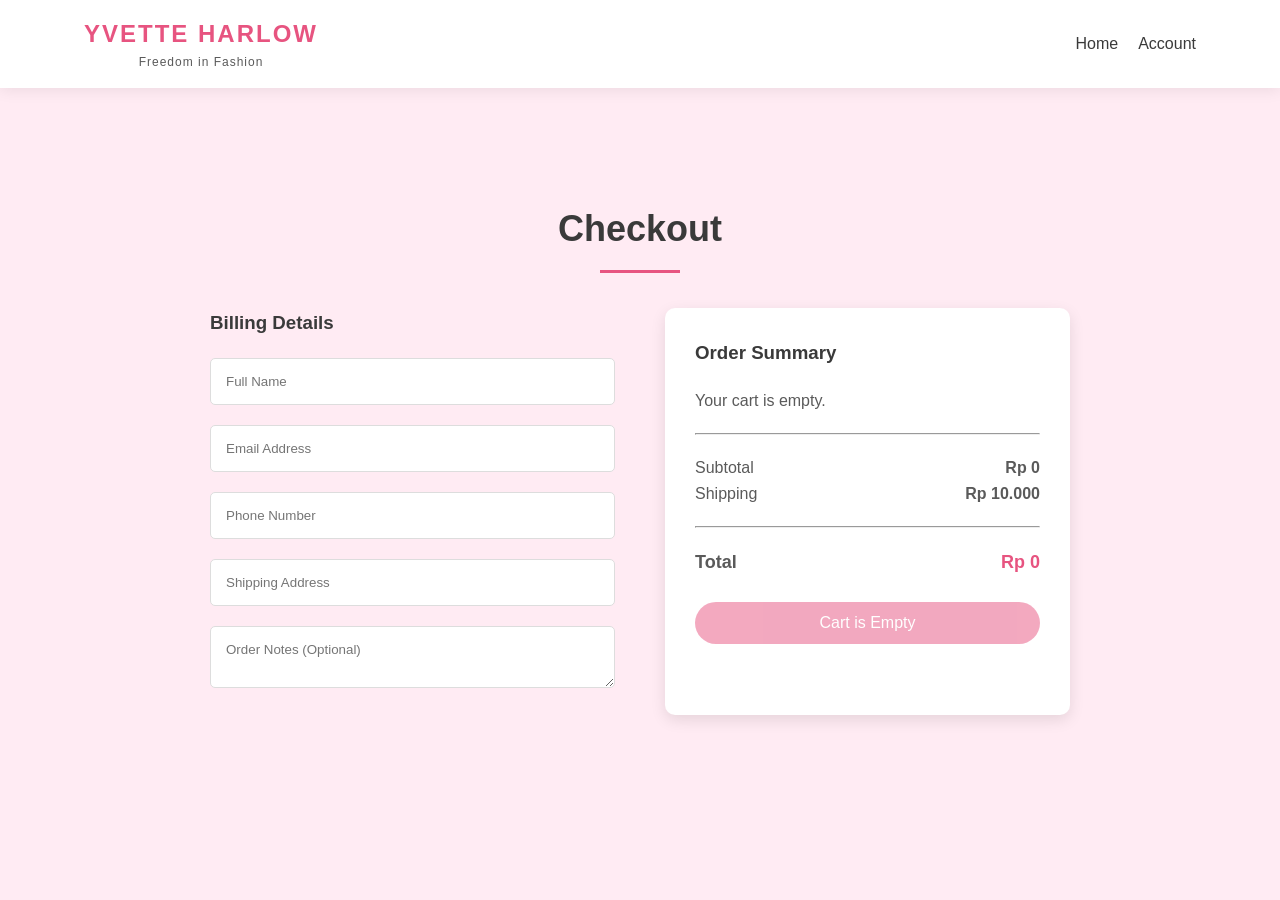
<file: checkout.html>
<!DOCTYPE html>
<html lang="en">
<head>
    <meta charset="UTF-8">
    <meta name="viewport" content="width=device-width, initial-scale=1.0">
    <title>Checkout | Yvette Harlow</title>
    <link rel="stylesheet" href="assets/style.css">
</head>
<body>

<header id="main-header">
    <div class="container header-container">
        <div class="logo">
            <h1>YVETTE HARLOW</h1>
            <p>Freedom in Fashion</p>
        </div>
        <nav>
            <ul>
                <li><a href="index.html">Home</a></li>
                <li><a href="login.html">Account</a></li>
            </ul>
        </nav>
    </div>
</header>

<section class="contact" style="margin-top:120px;">
    <div class="container" style="max-width:900px;">
        <h2 class="section-title">Checkout</h2>

        <div class="contact-container">
            <!-- Billing Details -->
            <form class="contact-form">
                <h3 style="margin-bottom:20px; color:var(--dark);">Billing Details</h3>

                <input type="text" placeholder="Full Name" required>
                <input type="email" placeholder="Email Address" required>
                <input type="text" placeholder="Phone Number" required>
                <input type="text" placeholder="Shipping Address" required>

                <textarea placeholder="Order Notes (Optional)"></textarea>
            </form>

            <!-- Order Summary -->
            <div id="order-summary" style="background:var(--light); padding:30px; border-radius:10px; box-shadow:0 5px 15px rgba(0,0,0,0.1);">
                <h3 style="margin-bottom:20px; color:var(--dark);">Order Summary</h3>

                <div id="summary-items"></div>

                <hr style="margin:20px 0;">

                <p style="display:flex; justify-content:space-between;">
                    <span>Subtotal</span>
                    <strong id="subtotal">Rp 0</strong>
                </p>

                <p style="display:flex; justify-content:space-between;">
                    <span>Shipping</span>
                    <strong>Rp 10.000</strong>
                </p>

                <hr style="margin:20px 0;">

                <p style="display:flex; justify-content:space-between; font-size:18px;">
                    <strong>Total</strong>
                    <strong id="total" style="color:var(--accent);">Rp 0</strong>
                </p>

                <button id="place-order" class="btn" style="width:100%; margin-top:25px;">
                    Place Order
                </button>
            </div>
        </div>
    </div>
</section>

<script src="assets/checkout.js"></script>
</body>
</html>
</file>
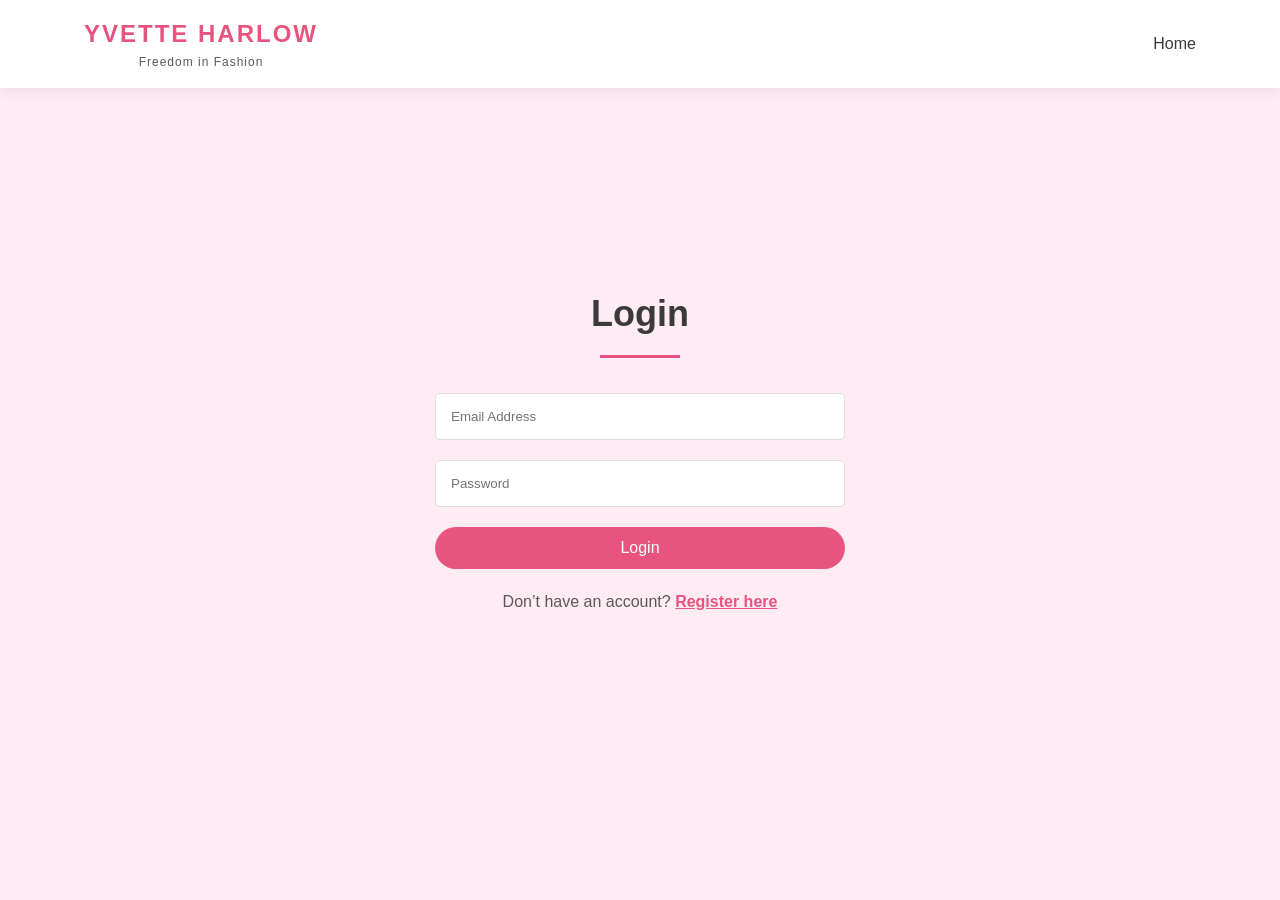
<file: login.html>
<!DOCTYPE html>
<html lang="en">
<head>
    <meta charset="UTF-8">
    <meta name="viewport" content="width=device-width, initial-scale=1.0">
    <title>Login | Yvette Harlow</title>
    <link rel="stylesheet" href="assets/style.css">
</head>
<body>
<header id="main-header">
    <div class="container header-container">
        <div class="logo">
            <h1>YVETTE HARLOW</h1>
            <p>Freedom in Fashion</p>
        </div>
        <nav>
            <ul>
                <li><a href="index.html">Home</a></li>
            </ul>
        </nav>
    </div>
</header>

    
<section class="contact" style="min-height:100vh; display:flex; align-items:center;">
    <div class="container" style="max-width:450px;">
        <h2 class="section-title">Login</h2>

        <form class="contact-form">
            <input type="email" placeholder="Email Address" required>
            <input type="password" placeholder="Password" required>

            <button type="submit" class="btn" style="width:100%;">Login</button>

            <p style="margin-top:20px; text-align:center;">
                Don’t have an account?
                <a href="register.html" style="color:var(--accent); font-weight:600;">
                    Register here
                </a>
            </p>
        </form>
    </div>
</section>

</body>
</html>
</file>
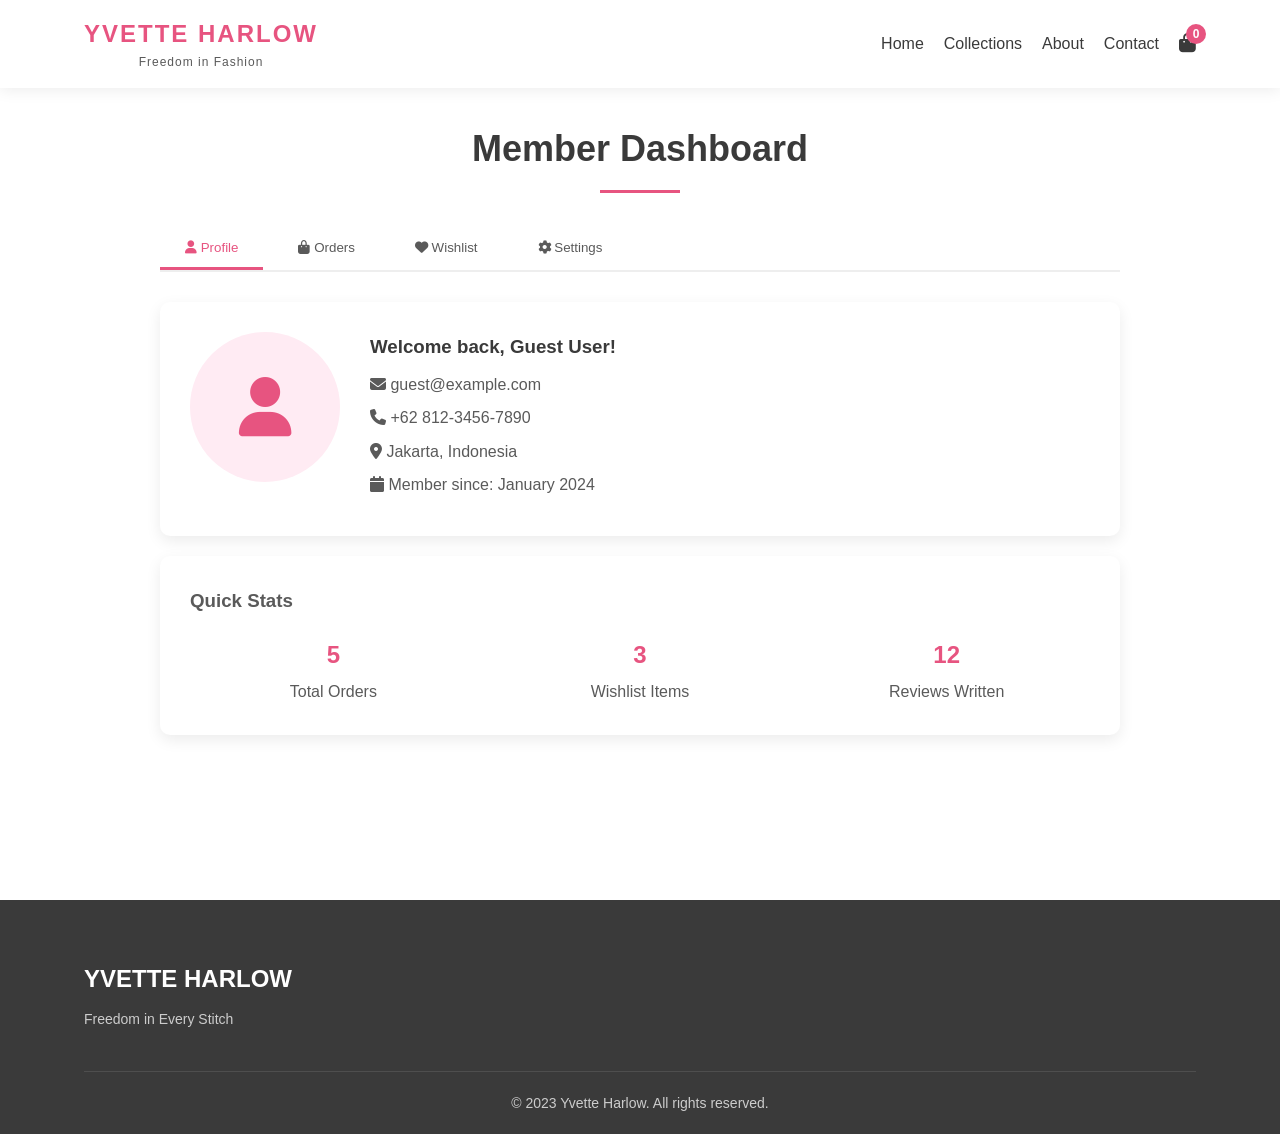
<file: member.html>
<!DOCTYPE html>
<html lang="en">
<head>
    <meta charset="UTF-8">
    <meta name="viewport" content="width=device-width, initial-scale=1.0">
    <title>Member Dashboard | Yvette Harlow</title>
    <link rel="stylesheet" href="https://cdnjs.cloudflare.com/ajax/libs/font-awesome/6.4.0/css/all.min.css">
    <link rel="stylesheet" href="assets/style.css">
    <style>
        .member-section {
            padding: 120px 0 80px;
            min-height: 100vh;
            background: var(--light);
        }
        .member-container {
            max-width: 1000px;
            margin: 0 auto;
        }
        .member-tabs {
            display: flex;
            gap: 10px;
            margin-bottom: 30px;
            border-bottom: 2px solid #eee;
        }
        .tab-btn {
            padding: 12px 25px;
            background: none;
            border: none;
            color: var(--text);
            font-weight: 500;
            cursor: pointer;
            transition: all 0.3s ease;
            border-bottom: 3px solid transparent;
        }
        .tab-btn.active {
            color: var(--accent);
            border-bottom-color: var(--accent);
        }
        .tab-content {
            display: none;
            animation: fadeInUp 0.3s ease;
        }
        .tab-content.active {
            display: block;
        }
        .member-card {
            background: white;
            padding: 30px;
            border-radius: 10px;
            box-shadow: 0 5px 15px rgba(0,0,0,0.08);
            margin-bottom: 20px;
        }
        .member-info {
            display: grid;
            grid-template-columns: 150px 1fr;
            gap: 30px;
            align-items: start;
        }
        .member-avatar {
            width: 150px;
            height: 150px;
            border-radius: 50%;
            background: var(--primary);
            display: flex;
            align-items: center;
            justify-content: center;
            font-size: 60px;
            color: var(--accent);
        }
        .member-details h3 {
            margin-bottom: 10px;
            color: var(--dark);
        }
        .member-details p {
            margin-bottom: 8px;
            color: var(--text);
        }
        .order-item {
            display: flex;
            gap: 20px;
            padding: 20px;
            border: 1px solid #eee;
            border-radius: 8px;
            margin-bottom: 15px;
        }
        .order-image {
            width: 80px;
            height: 80px;
            border-radius: 5px;
            overflow: hidden;
        }
        .order-image img {
            width: 100%;
            height: 100%;
            object-fit: cover;
        }
        .order-details {
            flex: 1;
        }
        .order-status {
            display: inline-block;
            padding: 5px 12px;
            border-radius: 20px;
            font-size: 12px;
            font-weight: 600;
            margin-top: 10px;
        }
        .status-completed {
            background: #d4edda;
            color: #155724;
        }
        .status-processing {
            background: #fff3cd;
            color: #856404;
        }
        .status-shipped {
            background: #d1ecf1;
            color: #0c5460;
        }
        .wishlist-grid {
            display: grid;
            grid-template-columns: repeat(auto-fill, minmax(200px, 1fr));
            gap: 20px;
        }
        .wishlist-item {
            background: white;
            border-radius: 8px;
            overflow: hidden;
            box-shadow: 0 3px 10px rgba(0,0,0,0.08);
            transition: transform 0.3s ease;
        }
        .wishlist-item:hover {
            transform: translateY(-5px);
        }
        .wishlist-item img {
            width: 100%;
            height: 200px;
            object-fit: cover;
        }
        .wishlist-item-info {
            padding: 15px;
        }
        .settings-form {
            max-width: 600px;
        }
        .settings-form input,
        .settings-form textarea {
            width: 100%;
            padding: 12px;
            margin-bottom: 15px;
            border: 1px solid #ddd;
            border-radius: 5px;
            font-family: inherit;
        }
    </style>
</head>
<body>
    <header id="main-header">
        <div class="container header-container">
            <div class="logo">
                <h1>YVETTE HARLOW</h1>
                <p>Freedom in Fashion</p>
            </div>
            <nav>
                <ul>
                    <li><a href="index.html">Home</a></li>
                    <li><a href="index.html#collections">Collections</a></li>
                    <li><a href="index.html#about">About</a></li>
                    <li><a href="index.html#contact">Contact</a></li>
                    <li>
                        <a href="#" id="cart-toggle" class="cart-icon">
                            <i class="fas fa-shopping-bag"></i>
                            <span class="cart-count">0</span>
                        </a>
                    </li>
                </ul>
            </nav>
        </div>
    </header>

    <section class="member-section">
        <div class="container member-container">
            <h2 class="section-title">Member Dashboard</h2>
            
            <div class="member-tabs">
                <button class="tab-btn active" data-tab="profile">
                    <i class="fas fa-user"></i> Profile
                </button>
                <button class="tab-btn" data-tab="orders">
                    <i class="fas fa-shopping-bag"></i> Orders
                </button>
                <button class="tab-btn" data-tab="wishlist">
                    <i class="fas fa-heart"></i> Wishlist
                </button>
                <button class="tab-btn" data-tab="settings">
                    <i class="fas fa-cog"></i> Settings
                </button>
            </div>

            <!-- Profile Tab -->
            <div class="tab-content active" id="profile-tab">
                <div class="member-card">
                    <div class="member-info">
                        <div class="member-avatar">
                            <i class="fas fa-user"></i>
                        </div>
                        <div class="member-details">
                            <h3>Welcome back, <span id="member-name">Guest User</span>!</h3>
                            <p><i class="fas fa-envelope"></i> <span id="member-email">guest@example.com</span></p>
                            <p><i class="fas fa-phone"></i> <span id="member-phone">+62 812-3456-7890</span></p>
                            <p><i class="fas fa-map-marker-alt"></i> <span id="member-address">Jakarta, Indonesia</span></p>
                            <p><i class="fas fa-calendar"></i> Member since: <span id="member-since">January 2024</span></p>
                        </div>
                    </div>
                </div>
                
                <div class="member-card">
                    <h3 style="margin-bottom: 20px;">Quick Stats</h3>
                    <div style="display: grid; grid-template-columns: repeat(3, 1fr); gap: 20px; text-align: center;">
                        <div>
                            <h2 style="color: var(--accent); margin-bottom: 5px;">5</h2>
                            <p style="color: var(--text);">Total Orders</p>
                        </div>
                        <div>
                            <h2 style="color: var(--accent); margin-bottom: 5px;">3</h2>
                            <p style="color: var(--text);">Wishlist Items</p>
                        </div>
                        <div>
                            <h2 style="color: var(--accent); margin-bottom: 5px;">12</h2>
                            <p style="color: var(--text);">Reviews Written</p>
                        </div>
                    </div>
                </div>
            </div>

            <!-- Orders Tab -->
            <div class="tab-content" id="orders-tab">
                <div class="member-card">
                    <h3 style="margin-bottom: 20px;">Order History</h3>
                    
                    <div class="order-item">
                        <div class="order-image">
                            <img src="image/Y3.jpg" alt="Product">
                        </div>
                        <div class="order-details">
                            <h4>Order #12345</h4>
                            <p>Daiquiri Dress × 1</p>
                            <p><strong>Rp 119.000</strong></p>
                            <span class="order-status status-completed">Completed</span>
                        </div>
                        <div style="text-align: right;">
                            <p style="color: var(--text); font-size: 14px;">Dec 20, 2024</p>
                            <button class="btn btn-outline" style="margin-top: 10px; padding: 6px 15px; font-size: 14px;">View Details</button>
                        </div>
                    </div>

                    <div class="order-item">
                        <div class="order-image">
                            <img src="image/Y2.jpg" alt="Product">
                        </div>
                        <div class="order-details">
                            <h4>Order #12344</h4>
                            <p>Clover Baby ~ Tanks × 2</p>
                            <p><strong>Rp 278.000</strong></p>
                            <span class="order-status status-shipped">Shipped</span>
                        </div>
                        <div style="text-align: right;">
                            <p style="color: var(--text); font-size: 14px;">Dec 18, 2024</p>
                            <button class="btn btn-outline" style="margin-top: 10px; padding: 6px 15px; font-size: 14px;">Track Order</button>
                        </div>
                    </div>

                    <div class="order-item">
                        <div class="order-image">
                            <img src="image/Y4.jpg" alt="Product">
                        </div>
                        <div class="order-details">
                            <h4>Order #12343</h4>
                            <p>Chasing Denim × 1</p>
                            <p><strong>Rp 99.000</strong></p>
                            <span class="order-status status-processing">Processing</span>
                        </div>
                        <div style="text-align: right;">
                            <p style="color: var(--text); font-size: 14px;">Dec 15, 2024</p>
                            <button class="btn btn-outline" style="margin-top: 10px; padding: 6px 15px; font-size: 14px;">View Details</button>
                        </div>
                    </div>
                </div>
            </div>

            <!-- Wishlist Tab -->
            <div class="tab-content" id="wishlist-tab">
                <div class="member-card">
                    <h3 style="margin-bottom: 20px;">My Wishlist</h3>
                    <div class="wishlist-grid" id="member-wishlist-grid">
                        <!-- Wishlist items will be loaded here dynamically -->
                    </div>
                </div>
            </div>

            <!-- Settings Tab -->
            <div class="tab-content" id="settings-tab">
                <div class="member-card">
                    <h3 style="margin-bottom: 20px;">Account Settings</h3>
                    <form class="settings-form">
                        <label><strong>Full Name</strong></label>
                        <input type="text" value="Guest User">
                        
                        <label><strong>Email</strong></label>
                        <input type="email" value="guest@example.com">
                        
                        <label><strong>Phone</strong></label>
                        <input type="tel" value="+62 812-3456-7890">
                        
                        <label><strong>Address</strong></label>
                        <textarea rows="3">Jl. Example Street No. 123, Jakarta, Indonesia</textarea>
                        
                        <button type="submit" class="btn">Save Changes</button>
                    </form>
                </div>
                
                <div class="member-card">
                    <h3 style="margin-bottom: 20px;">Change Password</h3>
                    <form class="settings-form">
                        <label><strong>Current Password</strong></label>
                        <input type="password" placeholder="Enter current password">
                        
                        <label><strong>New Password</strong></label>
                        <input type="password" placeholder="Enter new password">
                        
                        <label><strong>Confirm New Password</strong></label>
                        <input type="password" placeholder="Confirm new password">
                        
                        <button type="submit" class="btn">Update Password</button>
                    </form>
                </div>
            </div>
        </div>
    </section>

    <footer>
        <div class="container">
            <div class="footer-logo">
                <h3>YVETTE HARLOW</h3>
                <p>Freedom in Every Stitch</p>
            </div>
            <div class="copyright">
                <p>&copy; 2023 Yvette Harlow. All rights reserved.</p>
            </div>
        </div>
    </footer>

    <script>
        // Tab switching
        const tabBtns = document.querySelectorAll('.tab-btn');
        const tabContents = document.querySelectorAll('.tab-content');

        tabBtns.forEach(btn => {
            btn.addEventListener('click', () => {
                const targetTab = btn.dataset.tab;
                
                tabBtns.forEach(b => b.classList.remove('active'));
                tabContents.forEach(c => c.classList.remove('active'));
                
                btn.classList.add('active');
                document.getElementById(`${targetTab}-tab`).classList.add('active');
            });
        });

        // Load wishlist items
        const products = [
            { id: 1, title: "Daiquiri Dress", price: 119000, image: "image/Y3.jpg" },
            { id: 2, title: "Clover Baby ~ Tanks", price: 139000, image: "image/Y2.jpg" },
            { id: 3, title: "Chasing Denim", price: 99000, image: "image/Y4.jpg" },
            { id: 4, title: "Southside Beach Shorts", price: 109000, image: "image/Y5.jpg" }
        ];

        function loadWishlist() {
            const wishlist = JSON.parse(localStorage.getItem('wishlist')) || [];
            const grid = document.getElementById('member-wishlist-grid');
            
            if (wishlist.length === 0) {
                grid.innerHTML = '<p style="text-align: center; color: var(--text);">Your wishlist is empty</p>';
                return;
            }
            
            grid.innerHTML = '';
            wishlist.forEach(productId => {
                const product = products.find(p => p.id === productId);
                if (product) {
                    const item = document.createElement('div');
                    item.className = 'wishlist-item';
                    item.innerHTML = `
                        <img src="${product.image}" alt="${product.title}">
                        <div class="wishlist-item-info">
                            <h4 style="font-size: 14px; margin-bottom: 5px;">${product.title}</h4>
                            <p style="color: var(--accent); font-weight: 600;">Rp ${product.price.toLocaleString()}</p>
                            <button class="btn" style="width: 100%; margin-top: 10px; padding: 8px; font-size: 13px;">Add to Cart</button>
                        </div>
                    `;
                    grid.appendChild(item);
                }
            });
        }

        // Load wishlist on page load
        loadWishlist();

        // Update cart count
        function updateCartCount() {
            const cart = JSON.parse(localStorage.getItem("cart")) || [];
            const totalItems = cart.reduce((total, item) => total + item.quantity, 0);
            document.querySelector('.cart-count').textContent = totalItems;
        }
        updateCartCount();
    </script>
</body>
</html>
</file>
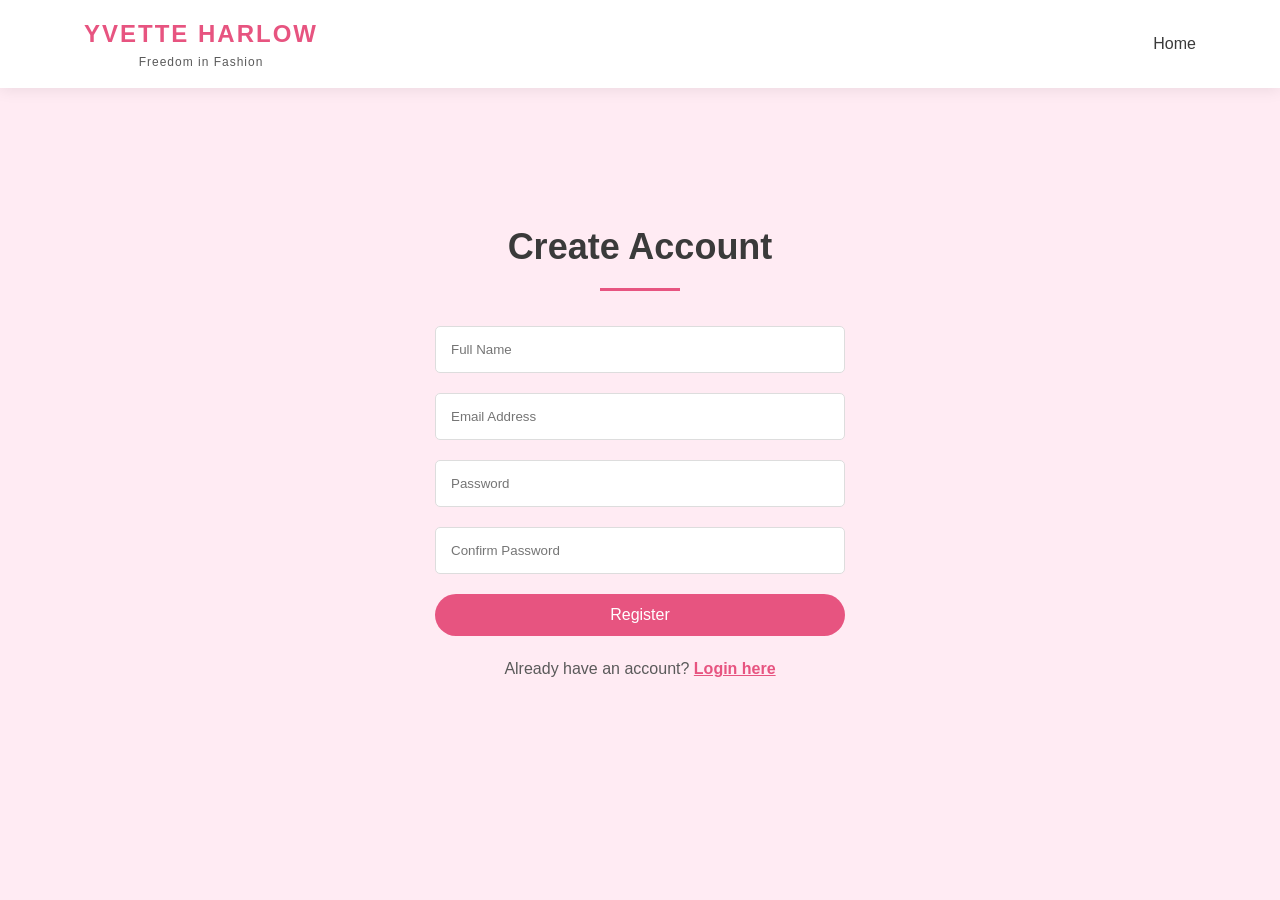
<file: register.html>
<!DOCTYPE html>
<html lang="en">
<head>
    <meta charset="UTF-8">
    <meta name="viewport" content="width=device-width, initial-scale=1.0">
    <title>Register | Yvette Harlow</title>
    <link rel="stylesheet" href="assets/style.css">
</head>
<body>
<header id="main-header">
    <div class="container header-container">
        <div class="logo">
            <h1>YVETTE HARLOW</h1>
            <p>Freedom in Fashion</p>
        </div>
        <nav>
            <ul>
                <li><a href="index.html">Home</a></li>
            </ul>
        </nav>
    </div>
</header>


<section class="contact" style="min-height:100vh; display:flex; align-items:center;">
    <div class="container" style="max-width:450px;">
        <h2 class="section-title">Create Account</h2>

        <form class="contact-form">
            <input type="text" placeholder="Full Name" required>
            <input type="email" placeholder="Email Address" required>
            <input type="password" placeholder="Password" required>
            <input type="password" placeholder="Confirm Password" required>

            <button type="submit" class="btn" style="width:100%;">Register</button>

            <p style="margin-top:20px; text-align:center;">
                Already have an account?
                <a href="login.html" style="color:var(--accent); font-weight:600;">
                    Login here
                </a>
            </p>
        </form>
    </div>
</section>

</body>
</html>
</file>
<file: assets/style.css>
:root {
    --primary: #ffebf3;
    --secondary: #f8c8da;
    --accent: #e75480;
    --dark: #3a3a3a;
    --light: #ffffff;
    --text: #5a5a5a;
    --femme: #ff9ff3;
    --boyish: #48dbfb;
    --fresh: #1dd1a1;
}

* {
    margin: 0;
    padding: 0;
    box-sizing: border-box;
}

body {
    font-family: 'Segoe UI', Tahoma, Geneva, Verdana, sans-serif;
    color: var(--text);
    line-height: 1.6;
    background-color: var(--primary);
}

.container {
    width: 90%;
    max-width: 1200px;
    margin: 0 auto;
    padding: 0 20px;
}

/* Header */
header {
    background: var(--light);
    box-shadow: 0 2px 15px rgba(0,0,0,0.08);
    position: fixed;
    width: 100%;
    top: 0;
    z-index: 1000;
    padding: 15px 0;
    transition: all 0.3s ease;
}

header.scrolled {
    padding: 10px 0;
    box-shadow: 0 5px 20px rgba(0,0,0,0.1);
}

.header-container {
    display: flex;
    justify-content: space-between;
    align-items: center;
    flex-wrap: wrap;
}

.logo h1 {
    font-size: 24px;
    letter-spacing: 2px;
    color: var(--accent);
    transition: all 0.3s ease;
}

header.scrolled .logo h1 {
    font-size: 20px;
}

.logo p {
    font-size: 12px;
    letter-spacing: 1px;
    color: var(--text);
    text-align: center;
    transition: all 0.3s ease;
    opacity: 1;
}

header.scrolled .logo p {
    opacity: 0;
    height: 0;
}

nav ul {
    display: flex;
    list-style: none;
    align-items: center;
    flex-wrap: wrap;
}

nav ul li {
    margin-left: 20px;
    position: relative;
}

nav ul li a {
    color: var(--dark);
    text-decoration: none;
    font-weight: 500;
    position: relative;
    transition: all 0.3s ease;
    display: flex;
    align-items: center;
}

nav ul li a:hover {
    color: var(--accent);
}

nav ul li a::after {
    content: '';
    position: absolute;
    width: 0;
    height: 2px;
    background-color: var(--accent);
    bottom: -5px;
    left: 0;
    transition: width 0.3s ease;
}

nav ul li a:hover::after {
    width: 100%;
}

.cart-icon {
    position: relative;
    font-size: 1.2rem;
}

.cart-count {
    position: absolute;
    top: -10px;
    right: -10px;
    background-color: var(--accent);
    color: white;
    border-radius: 50%;
    width: 20px;
    height: 20px;
    display: flex;
    align-items: center;
    justify-content: center;
    font-size: 12px;
    font-weight: bold;
}

/* Hero */
.hero {
    min-height: 100vh;
    background: linear-gradient(rgba(255,235,243,0.7), rgba(255,235,243,0.7)), 
                url('../image/Y1.jpg');
    background-size: cover;
    background-position: center;
    display: flex;
    align-items: center;
    text-align: center;
    margin-top: 60px;
    padding: 20px;
}

.hero-content {
    width: 100%;
    animation: fadeInUp 1s ease;
}

.hero h2 {
    font-size: clamp(28px, 5vw, 48px);
    margin-bottom: 20px;
    color: var(--dark);
    text-shadow: 1px 1px 3px rgba(0,0,0,0.1);
}

.hero p {
    font-size: clamp(16px, 3vw, 20px);
    margin-bottom: 30px;
    color: var(--text);
    max-width: 700px;
    margin-left: auto;
    margin-right: auto;
}

/* Buttons */
.btn {
    display: inline-block;
    background-color: var(--accent);
    color: white;
    padding: 12px 30px;
    border-radius: 30px;
    text-decoration: none;
    font-weight: 500;
    transition: all 0.3s ease;
    border: none;
    cursor: pointer;
    font-family: inherit;
    font-size: 16px;
}

.btn:hover {
    background-color: var(--secondary);
    transform: translateY(-3px);
    box-shadow: 0 5px 15px rgba(216, 90, 144, 0.2);
}

.btn-outline {
    background-color: transparent;
    border: 2px solid var(--accent);
    color: var(--accent);
}

.btn-outline:hover {
    background-color: var(--accent);
    color: white;
}

/* Ad Carousel */
.ad-section {
    padding: 80px 0;
    background: #fafafa;
}

.ad-carousel {
    overflow: hidden;
    border-radius: 20px;
}

.ad-track {
    display: flex;
    transition: transform 0.6s ease-in-out;
}

.ad-slide {
    min-width: 100%;
    height: clamp(280px, 50vw, 420px);
    position: relative;
}

.ad-slide img {
    width: 100%;
    height: 100%;
    object-fit: cover;
}

.ad-caption {
    position: absolute;
    bottom: 20px;
    left: 20px;
    background: rgba(0,0,0,0.6);
    color: #fff;
    padding: 15px 20px;
    border-radius: 14px;
    max-width: 280px;
}

.ad-caption h3 {
    margin-bottom: 6px;
    font-size: clamp(16px, 2vw, 20px);
}

.ad-caption p {
    font-size: clamp(12px, 1.5vw, 14px);
}

.ad-btn {
    margin-top: 12px;
    padding: 8px 18px;
    border: none;
    border-radius: 20px;
    background: var(--primary);
    color: var(--dark);
    cursor: pointer;
    font-weight: 600;
    font-size: 14px;
}

.ad-btn:hover {
    opacity: 0.9;
}

/* Collections */
.collections {
    padding: 80px 0;
    background-color: var(--light);
}

.section-title {
    text-align: center;
    margin-bottom: 50px;
    font-size: clamp(28px, 4vw, 36px);
    position: relative;
    color: var(--dark);
}

.section-title:after {
    content: '';
    position: absolute;
    width: 80px;
    height: 3px;
    background-color: var(--accent);
    bottom: -15px;
    left: 50%;
    transform: translateX(-50%);
}

.products-grid {
    display: grid;
    grid-template-columns: repeat(auto-fill, minmax(min(280px, 100%), 1fr));
    gap: 30px;
}

.product-card {
    background-color: var(--light);
    border-radius: 10px;
    overflow: hidden;
    box-shadow: 0 5px 15px rgba(0,0,0,0.1);
    transition: all 0.3s ease;
    position: relative;
}

.product-card:hover {
    transform: translateY(-10px);
    box-shadow: 0 15px 30px rgba(216, 90, 144, 0.2);
}

.product-image {
    height: 350px;
    overflow: hidden;
    position: relative;
}

.product-image img {
    width: 100%;
    height: 100%;
    object-fit: cover;
    transition: transform 0.5s ease;
}

.product-card:hover .product-image img {
    transform: scale(1.05);
}

.product-badge {
    position: absolute;
    top: 10px;
    right: 10px;
    color: white;
    padding: 5px 10px;
    border-radius: 20px;
    font-size: 10px;
    font-weight: bold;
    text-transform: uppercase;
    z-index: 2;
}

.product-info {
    padding: 20px;
}

.product-title {
    font-size: 18px;
    margin-bottom: 10px;
    color: var(--dark);
}

.product-price {
    font-weight: 600;
    color: var(--accent);
    margin-bottom: 15px;
    display: block;
}

.product-actions {
    display: flex;
    gap: 10px;
    flex-wrap: wrap;
}

.product-actions .btn {
    flex: 1;
    min-width: 120px;
    text-align: center;
}

.wishlist-btn {
    background: transparent;
    border: 2px solid var(--accent);
    color: var(--accent);
    padding: 10px 15px;
    border-radius: 30px;
    cursor: pointer;
    font-size: 1.2rem;
    transition: all 0.3s ease;
}

.wishlist-btn:hover,
.wishlist-btn.active {
    background: var(--accent);
    color: white;
}

.quick-view {
    position: absolute;
    bottom: 20px;
    left: 50%;
    transform: translateX(-50%);
    background-color: rgba(255,255,255,0.9);
    color: var(--dark);
    padding: 8px 15px;
    border-radius: 20px;
    font-size: 12px;
    font-weight: 600;
    opacity: 0;
    transition: all 0.3s ease;
    cursor: pointer;
    border: none;
    z-index: 2;
}

.product-card:hover .quick-view {
    opacity: 1;
}

/* About */
.about {
    padding: 80px 0;
    background-color: var(--light);
}

.about-container {
    display: grid;
    grid-template-columns: repeat(auto-fit, minmax(min(300px, 100%), 1fr));
    gap: 50px;
    align-items: center;
}

.about-image img,
.aboutus-image img {
    width: 100%;
    max-width: 400px;
    margin: 0 auto;
    display: block;
    border-radius: 10px;
    box-shadow: 0 10px 30px rgba(0,0,0,0.1);
    transition: transform 0.5s ease;
}

.about-image:hover img,
.aboutus-image:hover img {
    transform: scale(1.02);
}

.about-content p {
    margin-bottom: 20px;
    line-height: 1.8;
}

/* Team */
.team-member {
    display: flex;
    align-items: center;
    gap: 40px;
    margin-bottom: 80px;
    flex-wrap: wrap;
}

.team-member.reverse {
    flex-direction: row-reverse;
}

.team-image {
    flex: 1;
    min-width: min(250px, 100%);
}

.team-image img {
    width: 100%;
    max-width: 320px;
    border-radius: 16px;
    object-fit: cover;
}

.team-content {
    flex: 2;
    min-width: min(300px, 100%);
}

.team-content h3 {
    font-size: clamp(1.2rem, 2vw, 1.4rem);
    margin-bottom: 12px;
}

.team-content p {
    line-height: 1.8;
    color: #444;
}

/* Contact */
.contact {
    padding: 80px 0;
    background-color: var(--primary);
}

.contact-container {
    display: grid;
    grid-template-columns: repeat(auto-fit, minmax(min(300px, 100%), 1fr));
    gap: 50px;
}

.contact-info h3 {
    font-size: 24px;
    margin-bottom: 20px;
    color: var(--dark);
}

.contact-info p {
    margin-bottom: 15px;
    display: flex;
    align-items: center;
    gap: 10px;
}

.social-links {
    display: flex;
    gap: 15px;
    margin-top: 30px;
    flex-wrap: wrap;
}

.social-links a {
    color: var(--accent);
    font-size: 20px;
    transition: all 0.3s ease;
}

.social-links a:hover {
    color: var(--secondary);
    transform: translateY(-3px);
}

.contact-form input,
.contact-form textarea {
    width: 100%;
    padding: 15px;
    margin-bottom: 20px;
    border: 1px solid #ddd;
    border-radius: 5px;
    font-family: inherit;
    transition: all 0.3s ease;
}

.contact-form input:focus,
.contact-form textarea:focus {
    outline: none;
    border-color: var(--accent);
    box-shadow: 0 0 0 2px rgba(231, 84, 128, 0.2);
}

/* Footer */
footer {
    background-color: var(--dark);
    color: white;
    padding: 60px 0 0;
}

.footer-logo h3 {
    font-size: 24px;
    color: white;
    margin-bottom: 10px;
}

.footer-logo p {
    color: #ccc;
    font-size: 14px;
}

.footer-links {
    display: grid;
    grid-template-columns: repeat(auto-fit, minmax(200px, 1fr));
    gap: 30px;
    margin: 40px 0;
}

.footer-links ul {
    list-style: none;
}

.footer-links li {
    margin-bottom: 10px;
}

.footer-links a {
    color: #ccc;
    text-decoration: none;
    transition: all 0.3s ease;
}

.footer-links a:hover {
    color: var(--accent);
    padding-left: 5px;
}

.copyright {
    text-align: center;
    padding: 20px 0;
    border-top: 1px solid rgba(255,255,255,0.1);
    margin-top: 40px;
    color: #ccc;
    font-size: 14px;
}

/* Modal */
.modal {
    display: none;
    position: fixed;
    top: 0;
    left: 0;
    width: 100%;
    height: 100%;
    background-color: rgba(0,0,0,0.7);
    z-index: 2000;
    overflow-y: auto;
    opacity: 0;
    transition: opacity 0.3s ease;
    padding: 20px;
}

.modal.show {
    display: flex;
    justify-content: center;
    align-items: center;
    opacity: 1;
}

.modal-content {
    background-color: white;
    border-radius: 10px;
    width: 100%;
    max-width: 900px;
    max-height: 90vh;
    overflow-y: auto;
    position: relative;
    animation: modalFadeIn 0.3s ease;
    box-shadow: 0 10px 30px rgba(0,0,0,0.2);
}

.close-modal {
    position: absolute;
    top: 15px;
    right: 15px;
    font-size: 24px;
    color: var(--text);
    cursor: pointer;
    z-index: 2;
    background: none;
    border: none;
    transition: all 0.3s ease;
}

.close-modal:hover {
    color: var(--accent);
    transform: rotate(90deg);
}

.product-modal {
    display: grid;
    grid-template-columns: repeat(auto-fit, minmax(min(300px, 100%), 1fr));
    gap: 30px;
    padding: 30px;
}

.product-modal-image {
    position: relative;
    min-height: 300px;
    height: 100%;
    max-height: 500px;
    overflow: hidden;
    border-radius: 8px;
}

.product-modal-image img {
    width: 100%;
    height: 100%;
    object-fit: cover;
}

.product-modal-content h2 {
    font-size: clamp(20px, 3vw, 28px);
    margin-bottom: 15px;
    color: var(--dark);
}

.product-modal-price {
    font-size: clamp(18px, 2.5vw, 22px);
    font-weight: 600;
    color: var(--accent);
    margin-bottom: 20px;
}

.product-modal-description {
    margin-bottom: 25px;
    line-height: 1.7;
}

.product-modal-actions {
    display: flex;
    gap: 15px;
    margin-top: 30px;
    flex-wrap: wrap;
}

.product-modal-actions .btn {
    flex: 1;
    min-width: 120px;
}

.quantity-selector {
    display: flex;
    align-items: center;
    gap: 10px;
    margin-bottom: 20px;
}

.quantity-selector button {
    width: 30px;
    height: 30px;
    border-radius: 50%;
    background-color: var(--primary);
    border: none;
    font-size: 16px;
    cursor: pointer;
    display: flex;
    align-items: center;
    justify-content: center;
    transition: all 0.3s ease;
}

.quantity-selector button:hover {
    background-color: var(--secondary);
}

.quantity-selector input {
    width: 50px;
    text-align: center;
    border: 1px solid #ddd;
    border-radius: 5px;
    padding: 5px;
}

/* Reviews */
.product-comments {
    margin-top: 30px;
    padding-top: 20px;
    border-top: 1px solid #eee;
}

.product-comments h4 {
    margin-bottom: 15px;
}

.rating-summary {
    margin-bottom: 20px;
    padding: 15px;
    background: #f9f9f9;
    border-radius: 8px;
}

.average-rating {
    display: flex;
    align-items: center;
    gap: 10px;
    flex-wrap: wrap;
}

.rating-number {
    font-size: 32px;
    font-weight: bold;
    color: var(--accent);
}

.stars {
    color: #feca57;
    font-size: 18px;
}

.add-review {
    margin: 20px 0;
}

.add-review h5 {
    margin-bottom: 10px;
}

.rating-input {
    display: flex;
    align-items: center;
    gap: 10px;
    margin-bottom: 10px;
    flex-wrap: wrap;
}

.star-rating {
    font-size: 24px;
    color: #ddd;
    cursor: pointer;
}

.star-rating .fas {
    color: #feca57;
}

#comment-input {
    width: 100%;
    min-height: 80px;
    padding: 10px;
    border: 1px solid #ddd;
    border-radius: 5px;
    margin-bottom: 10px;
    font-family: inherit;
}

.comment-list {
    max-height: 300px;
    overflow-y: auto;
}

.comment {
    background: #f2f2f2;
    padding: 12px;
    border-radius: 6px;
    margin-bottom: 10px;
}

.review-stars {
    margin-bottom: 8px;
}

/* Cart Sidebar */
.cart-sidebar,
.wishlist-sidebar {
    position: fixed;
    top: 0;
    right: -100%;
    width: 100%;
    max-width: 400px;
    height: 100vh;
    background-color: white;
    box-shadow: -5px 0 30px rgba(0,0,0,0.1);
    z-index: 2000;
    transition: right 0.3s ease;
    display: flex;
    flex-direction: column;
}

.cart-sidebar.open,
.wishlist-sidebar.open {
    right: 0;
}

.cart-header {
    padding: 20px;
    border-bottom: 1px solid #eee;
    display: flex;
    justify-content: space-between;
    align-items: center;
}

.cart-header h3 {
    font-size: 20px;
    color: var(--dark);
}

.close-cart,
.close-wishlist {
    font-size: 20px;
    background: none;
    border: none;
    cursor: pointer;
    color: var(--text);
    transition: all 0.3s ease;
}

.close-cart:hover,
.close-wishlist:hover {
    color: var(--accent);
    transform: rotate(90deg);
}

.cart-items,
.wishlist-items {
    flex: 1;
    overflow-y: auto;
    padding: 20px;
}

.cart-item {
    display: flex;
    gap: 15px;
    margin-bottom: 20px;
    padding-bottom: 20px;
    border-bottom: 1px solid #eee;
}

.cart-item-image {
    width: 80px;
    height: 80px;
    flex-shrink: 0;
    border-radius: 5px;
    overflow: hidden;
}

.cart-item-image img {
    width: 100%;
    height: 100%;
    object-fit: cover;
}

.cart-item-details {
    flex: 1;
    min-width: 0;
}

.cart-item-title {
    font-size: 16px;
    margin-bottom: 5px;
    color: var(--dark);
    word-wrap: break-word;
}

.cart-item-price {
    font-size: 14px;
    color: var(--accent);
    margin-bottom: 8px;
}

.cart-item-quantity {
    display: flex;
    align-items: center;
    gap: 5px;
}

.cart-item-quantity button {
    width: 24px;
    height: 24px;
    border-radius: 50%;
    background-color: var(--primary);
    border: none;
    font-size: 14px;
    cursor: pointer;
    display: flex;
    align-items: center;
    justify-content: center;
}

.cart-item-quantity input {
    width: 40px;
    text-align: center;
    border: 1px solid #ddd;
    border-radius: 3px;
    padding: 4px;
    font-size: 14px;
}

.remove-item {
    color: #ff6b6b;
    font-size: 12px;
    cursor: pointer;
    background: none;
    border: none;
    margin-top: 5px;
    padding: 0;
}

.cart-footer {
    padding: 20px;
    border-top: 1px solid #eee;
}

.cart-total {
    display: flex;
    justify-content: space-between;
    margin-bottom: 20px;
    font-size: 18px;
    font-weight: 600;
}

.cart-empty {
    text-align: center;
    padding: 50px 20px;
    color: var(--text);
}

.cart-empty i {
    font-size: 40px;
    margin-bottom: 15px;
    color: var(--secondary);
}

/* Wishlist Items */
.wishlist-item {
    display: flex;
    gap: 10px;
    margin-bottom: 15px;
    padding: 10px;
    background: #f9f9f9;
    border-radius: 8px;
}

.wishlist-item img {
    width: 60px;
    height: 60px;
    object-fit: cover;
    border-radius: 6px;
}

.wishlist-item h4 {
    font-size: 14px;
    margin-bottom: 5px;
}

/* Overlay */
.overlay {
    position: fixed;
    top: 0;
    left: 0;
    width: 100%;
    height: 100%;
    background-color: rgba(0,0,0,0.5);
    z-index: 1500;
    display: none;
    opacity: 0;
    transition: opacity 0.3s ease;
}

.overlay.show {
    display: block;
    opacity: 1;
}

/* Animations */
@keyframes fadeInUp {
    from {
        opacity: 0;
        transform: translateY(20px);
    }
    to {
        opacity: 1;
        transform: translateY(0);
    }
}

@keyframes modalFadeIn {
    from {
        opacity: 0;
        transform: scale(0.9);
    }
    to {
        opacity: 1;
        transform: scale(1);
    }
}

/* Responsive Styles */
@media (max-width: 992px) {
    .product-modal {
        grid-template-columns: 1fr;
    }
    
    .products-grid {
        grid-template-columns: repeat(auto-fill, minmax(min(250px, 100%), 1fr));
        gap: 20px;
    }
}

@media (max-width: 768px) {
    .header-container {
        gap: 15px;
    }
    
    nav ul {
        gap: 10px;
    }
    
    nav ul li {
        margin-left: 10px;
    }
    
    nav ul li a {
        font-size: 14px;
    }
    
    .logo h1 {
        font-size: 20px;
    }
    
    .logo p {
        font-size: 10px;
    }
    
    .hero {
        padding: 40px 20px;
    }
    
    .collections,
    .about,
    .contact,
    .ad-section {
        padding: 60px 0;
    }
    
    .products-grid {
        grid-template-columns: repeat(auto-fill, minmax(min(200px, 100%), 1fr));
        gap: 15px;
    }
    
    .product-image {
        height: 250px;
    }
    
    .team-member,
    .team-member.reverse {
        flex-direction: column;
        text-align: center;
        gap: 20px;
    }
    
    .team-image img {
        max-width: 250px;
    }
    
    .cart-sidebar,
    .wishlist-sidebar {
        max-width: 90%;
    }
    
    .section-title {
        margin-bottom: 30px;
    }
}

@media (max-width: 576px) {
    .container {
        width: 95%;
        padding: 0 10px;
    }
    
    nav ul li {
        margin-left: 8px;
    }
    
    .btn {
        padding: 10px 20px;
        font-size: 14px;
    }
    
    .product-actions {
        flex-direction: column;
    }
    
    .product-actions .btn,
    .wishlist-btn {
        width: 100%;
    }
    
    .product-modal {
        padding: 20px 15px;
        gap: 20px;
    }
    
    .product-modal-actions {
        flex-direction: column;
    }
    
    .product-modal-actions .btn {
        width: 100%;
    }
    
    .modal-content {
        margin: 10px;
    }
    
    .ad-caption {
        padding: 10px 15px;
        max-width: 200px;
    }
    
    .cart-item-image {
        width: 60px;
        height: 60px;
    }
    
    .cart-item-title {
        font-size: 14px;
    }
    
    .footer-links {
        grid-template-columns: 1fr;
        gap: 20px;
    }
}

@media (max-width: 400px) {
    .logo h1 {
        font-size: 16px;
    }
    
    nav ul li a {
        font-size: 12px;
    }
    
    .cart-count {
        width: 18px;
        height: 18px;
        font-size: 10px;
    }
}
</file>
